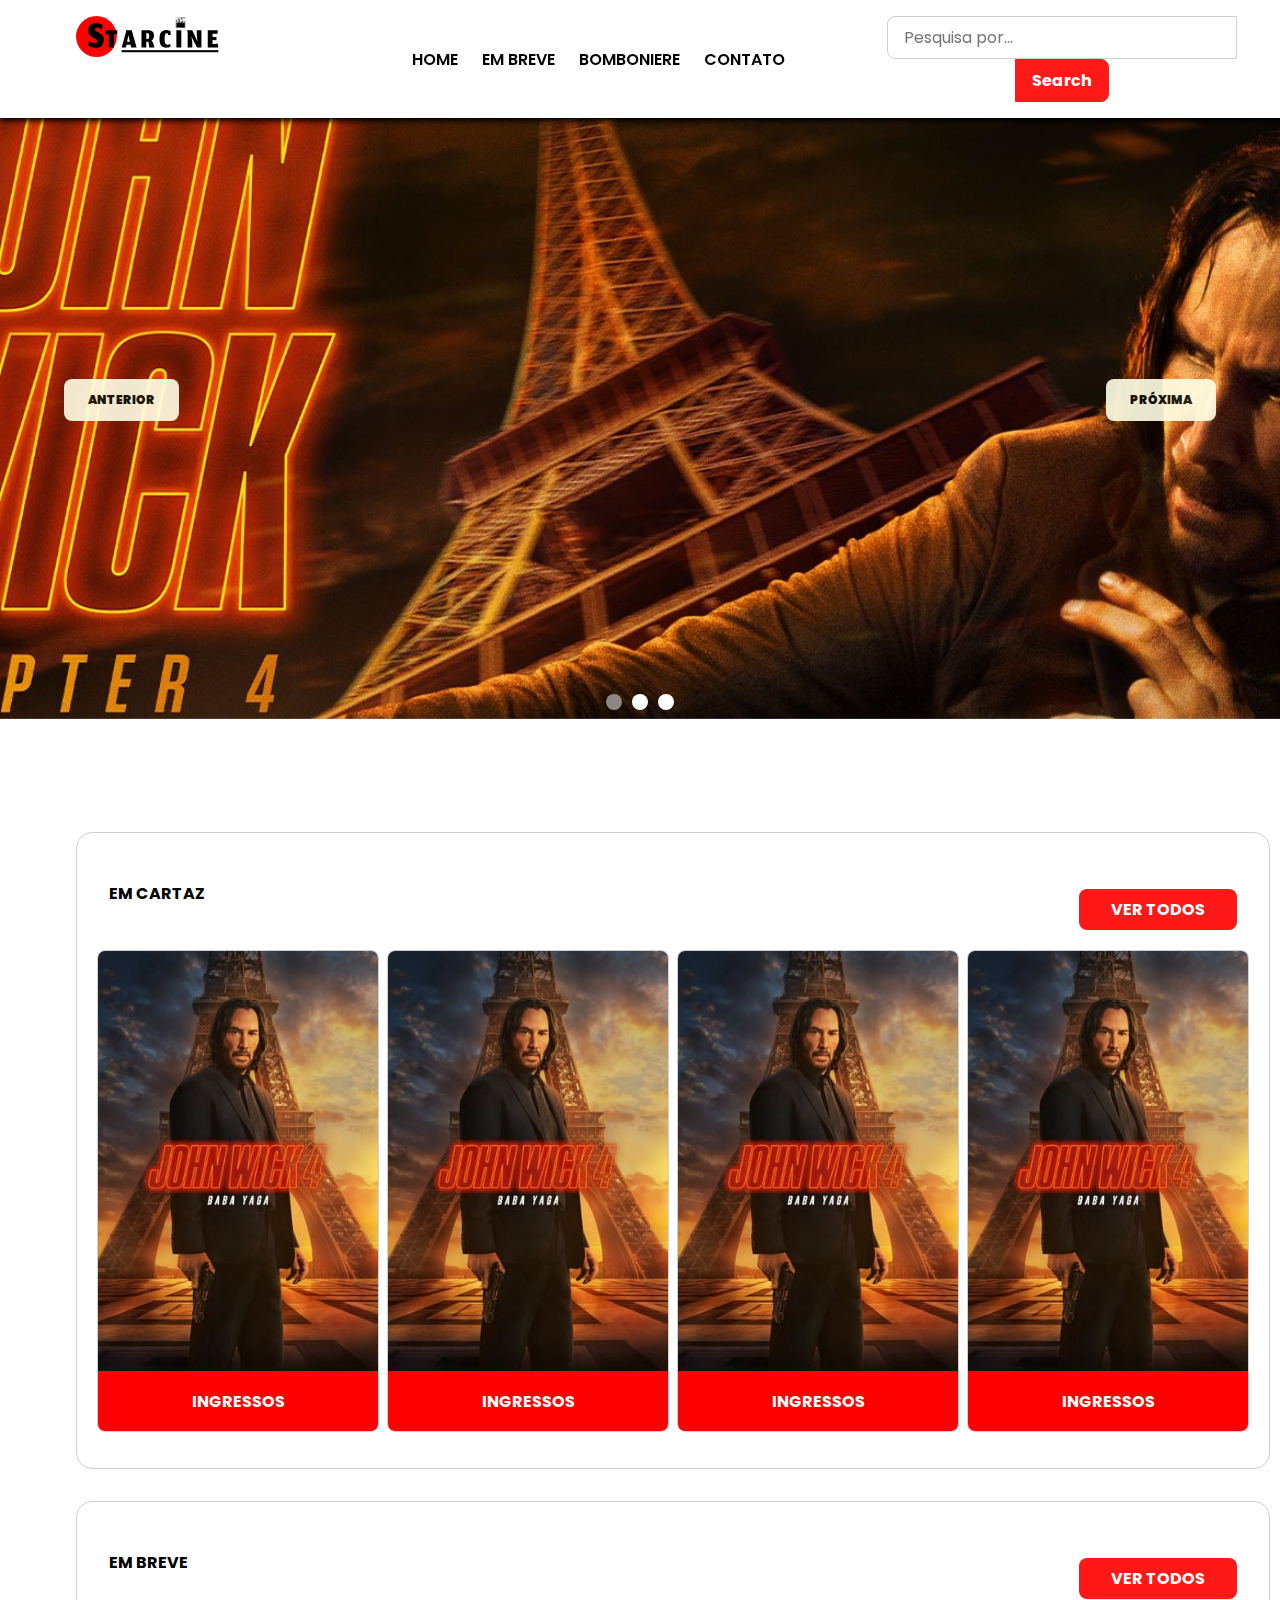
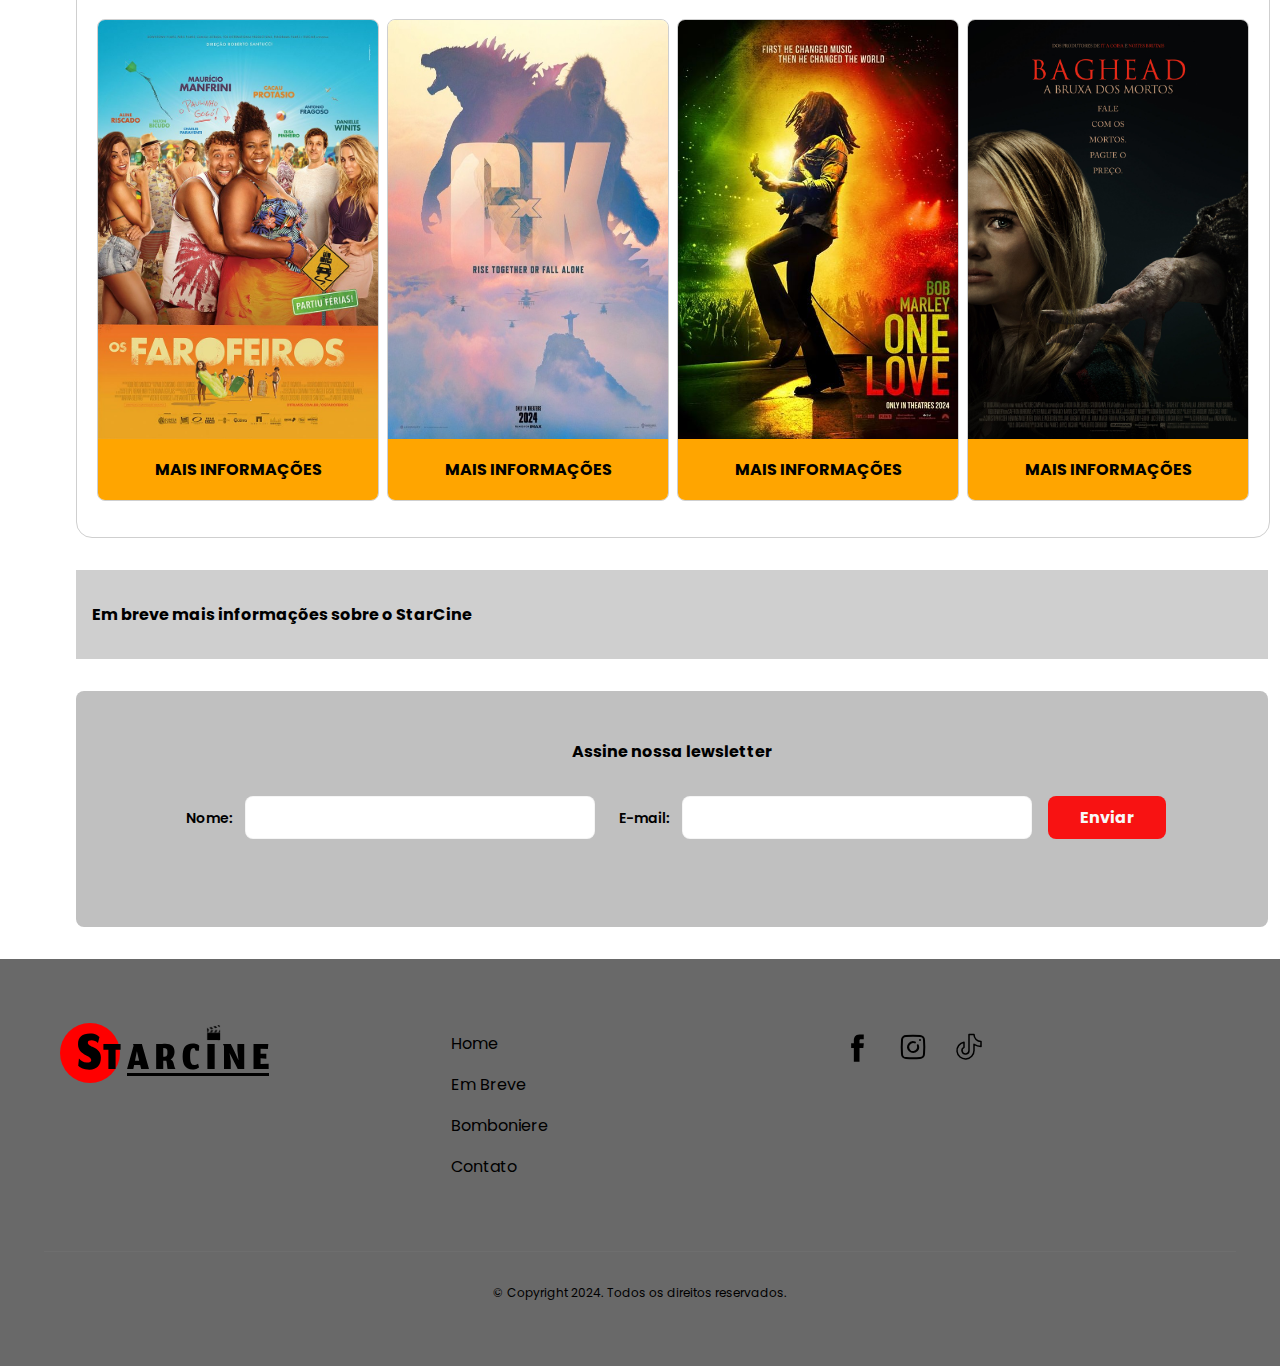
<file: index.html>
<!DOCTYPE html>
<html lang="pt">
<head>
    <meta charset="UTF-8">
    <meta name="viewport" content="width=device-width, initial-scale=1.0">
    <link rel="stylesheet" href="style_home.css">
    <link rel="stylesheet" href="carousel.css">
    <script src="carousel.js"></script>
    <title>StarCine</title>

</head>
<body>

    <header class="sticky"></header>

       <main>
        

        <div class="banner">
            <main class="carousel-container">
                <div class="carousel">
                  <div class="item active">
                    <img src="img/john-wick-4-banner.jpg" alt="Image 1" />
                  </div>
                  <div class="item">
                    <img src="img/banner god x kong.jpg" alt="Image 2" />
                  </div>
                  <div class="item">
                    <img src="img/banner Bob-Marley-One-Love.jpg" alt="Image 3" />
                  </div>
                </div>
                <button class="btn prev">ANTERIOR</button>
                <button class="btn next">PRÓXIMA</button>
                <div class="dots"></div>
              </main>
        </div>
            
        <section>

            <div class="em_cartaz">

                <div class="cabecalho-em-cartaz">
                    <div class="title">
                        <h2>EM CARTAZ</h2>
                    </div>

                    <div class="btn-ver-todos">
                        <a href="#"><button class="ver-todos">VER TODOS</button></a>
                    </div>
                </div>
                
                <div class="filmes">
                    <div class="card-filme">
                        <img src="img/john-wick-4-cartaz.jpg" alt="capa do filme">
                        <a href="#"> <div class="ingressos">INGRESSOS</div></a>
                    </div>
        
                    <div class="card-filme">
                        <img src="img/john-wick-4-cartaz.jpg" alt="capa do filme">
                        <a href="#"> <div class="ingressos">INGRESSOS</div></a>
                    </div>
        
                    <div class="card-filme">
                        <img src="img/john-wick-4-cartaz.jpg" alt="capa do filme">
                        <a href="#"> <div class="ingressos">INGRESSOS</div></a>
                    </div>
        
                    <div class="card-filme">
                        <img src="img/john-wick-4-cartaz.jpg" alt="capa do filme">
                        <a href="#"><div class="ingressos">INGRESSOS</div></a>
                    </div>
                </div>

            </div>

            <div class="em_breve">

                <div class="cabecalho-em-breve">
                    <div class="title">
                        <h2>EM BREVE</h2>
                    </div>

                    <div class="btn-ver-todos">
                        <a href="em-breve.html"><button class="ver-todos">VER TODOS</button></a>
                    </div>
                </div>

                <div class="filmes">
                    <div class="card-filme">
                        <img src="img/farofeiros-2-cartaz.jpg" alt="capa do filme">
                        <a href="#"><div class="informacoes">MAIS INFORMAÇÕES</div></a>
                    </div>

                    <div class="card-filme">
                        <img src="img/God.jpg" alt="capa do filme">
                        <a href="#"><div class="informacoes">MAIS INFORMAÇÕES</div></a>
                    </div>

                    <div class="card-filme">
                        <img src="img/Bruno.jpg" alt="capa do filme">
                        <a href="#"><div class="informacoes">MAIS INFORMAÇÕES</div></a>
                    </div>

                    <div class="card-filme">
                        <img src="img/Bruxa.jpg" alt="capa do filme">
                        <a href="#"><div class="informacoes">MAIS INFORMAÇÕES</div></a>
                    </div>

                </div>

            </div>

            <div class="sobre-nos">
                <h2>Em breve mais informações sobre o StarCine</h2>
            </div>

            <div class="newsletter">
                <h2>Assine nossa lewsletter</h2>
        
                <form id="contactForm">
                    <div>
                        <label for="name">Nome:</label>
                        <input type="text" id="name" name="name" required>
                    </div>
                    <div>
                        <label for="email">E-mail:</label>
                        <input type="email" id="email" name="email" required>
                        
                    </div>
                    <button type="submit">Enviar</button>

                    
                </form>
                <span id="emailError" class="error"></span>
                <div class="message" id="message"></div>
                <script src="validador-email.js"></script>
        
            </div>
        </section>
        
    </main>
    <footer></footer>

    <script>
        fetch('header.html')
            .then(response => response.text())
            .then(data => {
                document.querySelector('header').innerHTML = data;
            });
        
        
        fetch('footer.html')
            .then(response => response.text())
            .then(data => {
                document.querySelector('footer').innerHTML = data;
            });
    </script>
    
</body>
</html>
</file>
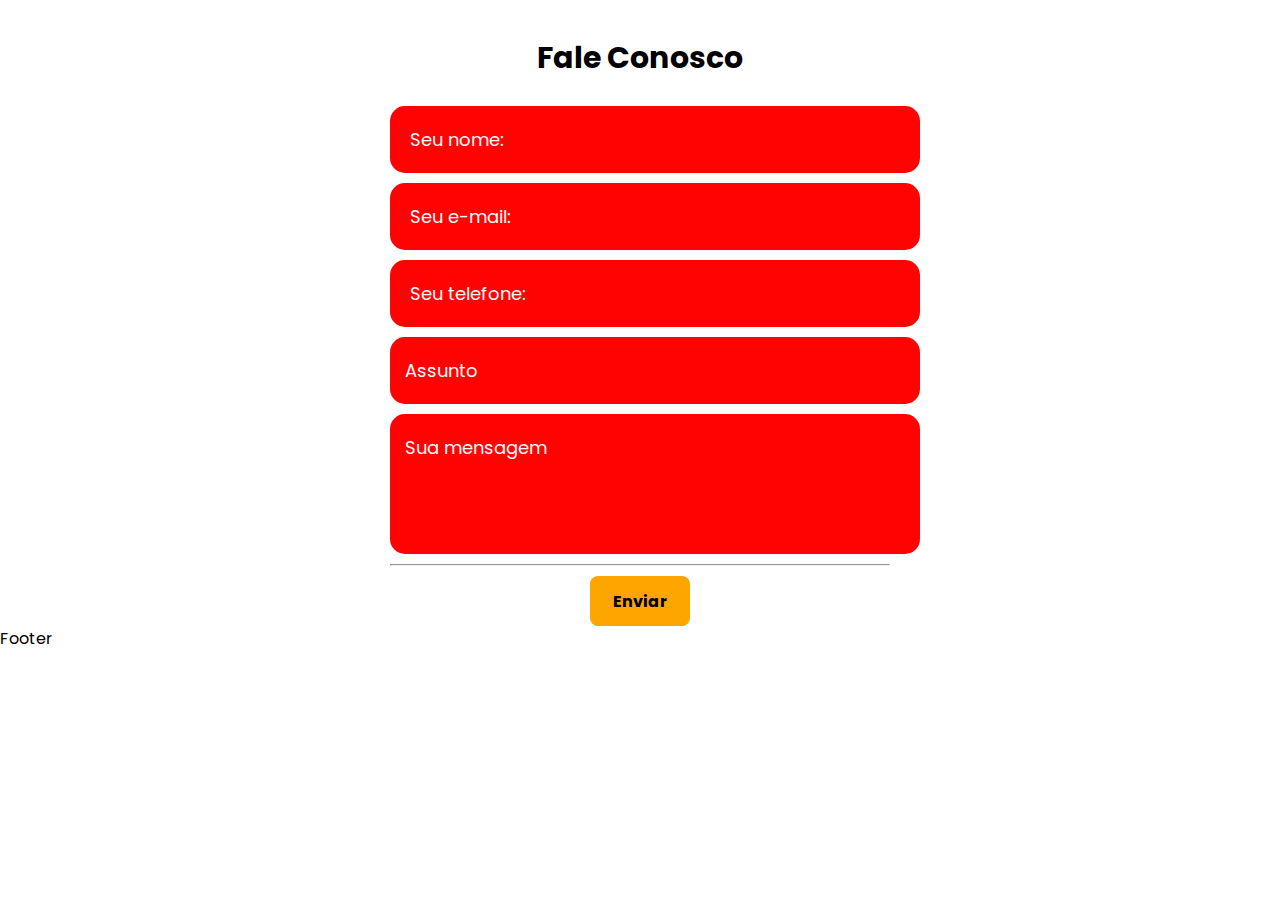
<file: contato.html>
<!DOCTYPE html>
<html lang="pt">
<head>
    <meta charset="UTF-8">
    <meta name="viewport" content="width=device-width, initial-scale=1.0">
    <link rel="stylesheet" href="style_contato.css">
    <script src = "script.js" defer></script>
     <title>Contato - StarCine</title>
</head>
<body>
    <header class="sticky"></header>
    <main>
    <section>   
                <div class="fale_conosco">
                    <div class="interface">
                        <h1>Fale Conosco</h1>
                    </div>

         
        <form id="form">
                    <input name='name'type="text"  id="nome" placeholder =" Seu nome:">
                    <p class="error error-hidden">O nome é obrigatório.</p>
            
                    
                    <input email='email' type="email" id="email" placeholder =" Seu e-mail:">
                    <p class="error error-hidden">O e-mail é inválido.</p>
            
                    <input type="text" id="tel" placeholder =" Seu telefone:" >
                    <p class="error error-hidden"> Por favor informe o seu telefone.</p>

                    <input type="text" id="assunto" placeholder ="Assunto">
                    <p class="error error-hidden">O assunto é obrigatório.</p> 

                    <textarea id="mensagem" placeholder="Sua mensagem" ></textarea> 
                    <p class="error error-hidden">Sua mensagem é obrigatória.</p>

                    <hr />

            <button type="submit">Enviar</button>   
        </form>
        <div class="thanks error-hidden" id="thanks">
            <h2>Obrigado pelo seu contato!</h2>
        </div>
           
        
</section> 

</main>
    <footer>Footer</footer>
   
</body>
</html>
</file>
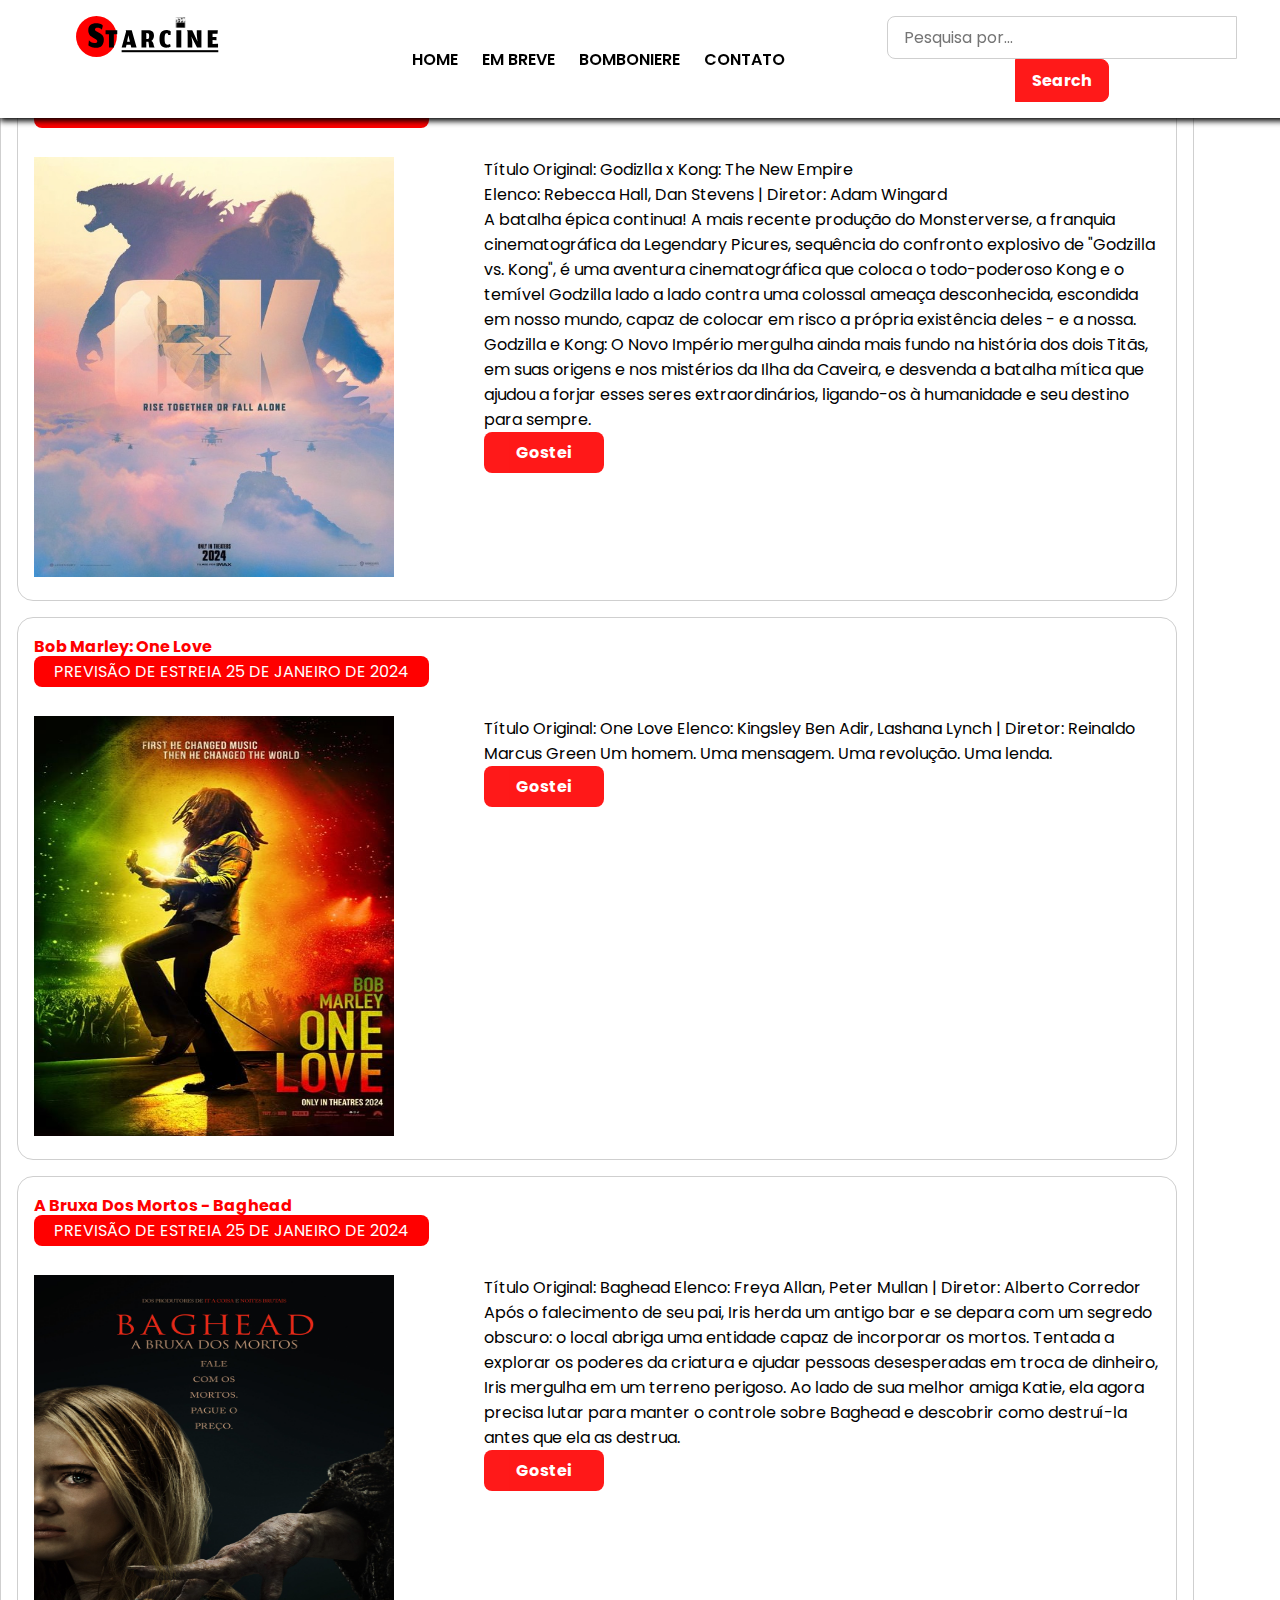
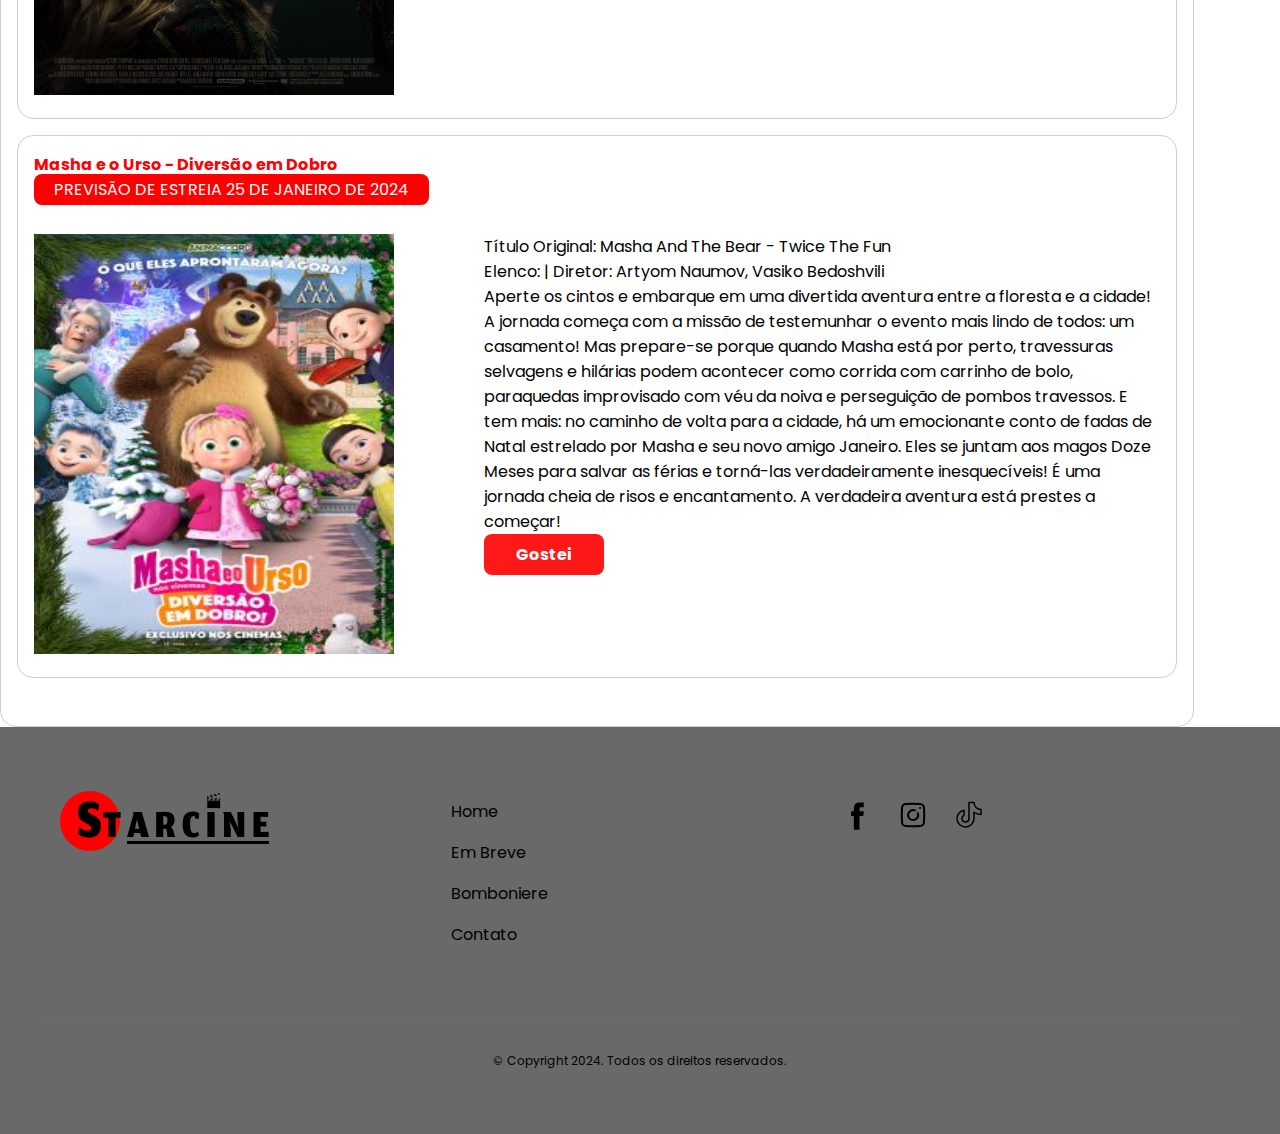
<file: em-breve.html>
<!DOCTYPE html>
<html lang="en">
<head>
    <meta charset="UTF-8">
    <meta name="viewport" content="width=device-width, initial-scale=1.0">
    <link rel="stylesheet" href="style_embreve.css">
    <title>EM BREVE</title>
</head>
<body>

    <header class="sticky"></header> 

<div class="em-breve">
    <h1>EM BREVE</h1>
    <div class="filmes">

        <div class="titulo-filme">
            <h3>Godzilla e Kong: o Novo Império </h3>                                            
            <span>PREVISÃO DE ESTREIA 25 DE JANEIRO DE 2024</span>
        </div>
 
        <div class="img-filme">
            <img src="img/God.jpg">
        </div>

        <div class="sobre-filme">
            <p>Título Original: Godizlla x Kong: The New Empire <br>                              
                Elenco: Rebecca Hall, Dan Stevens | Diretor: Adam Wingard <br>
                A batalha épica continua! A mais recente produção do Monsterverse, a franquia cinematográfica da Legendary Picures, sequência do confronto explosivo de "Godzilla vs. Kong", é uma aventura cinematográfica que coloca o todo-poderoso Kong e o temível Godzilla lado a lado contra uma colossal ameaça desconhecida, escondida em nosso mundo, capaz de colocar em risco a própria existência deles - e a nossa. Godzilla e Kong: O Novo Império mergulha ainda mais fundo na história dos dois Titãs, em suas origens e nos mistérios da Ilha da Caveira, e desvenda a batalha mítica que ajudou a forjar esses seres extraordinários, ligando-os à humanidade e seu destino para sempre.
            </p>
            <button>Gostei</button>
        </div>
    </div>

    <div class="filmes">
        <div class="titulo-filme">
            <h3>Bob Marley: One Love</h3>                                                          <span>PREVISÃO DE ESTREIA 25 DE JANEIRO DE 2024</span>
        </div>
        
        <div class="img-filme">
            <img src="img/Bruno.jpg">
        </div>
        
        <div class="sobre-filme">
            <p>Título Original: One Love Elenco: Kingsley Ben Adir, Lashana Lynch | Diretor: Reinaldo Marcus Green Um homem. Uma mensagem. Uma revolução. Uma lenda.</p>
            <button>Gostei</button>
        </div>
        </div>

        <div class="filmes">
        <div class="titulo-filme">
            <h3>A Bruxa Dos Mortos - Baghead</h3>                                                    <span>PREVISÃO DE ESTREIA 25 DE JANEIRO DE 2024</span>
        </div>
        
        <div class="img-filme">
            <img src="img/Bruxa.jpg">
        </div>

        
        <div class="sobre-filme">
            <p>Título Original: Baghead
Elenco: Freya Allan, Peter Mullan | Diretor: Alberto Corredor <br>
Após o falecimento de seu pai, Iris herda um antigo bar e se depara com um segredo obscuro: o local abriga uma entidade capaz de incorporar os mortos.
Tentada a explorar os poderes da criatura e ajudar pessoas desesperadas em troca de dinheiro, Iris mergulha em um terreno perigoso. 
Ao lado de sua melhor amiga Katie, ela agora precisa lutar para manter o controle sobre Baghead e descobrir como destruí-la antes que ela as destrua.</p>
            <button>Gostei</button>
        </div>
        </div>
        <div class="filmes">
        <div class="titulo-filme">
            <h3>Masha e o Urso - Diversão em Dobro</h3>                                              <span>PREVISÃO DE ESTREIA 25 DE JANEIRO DE 2024</span>
        </div>
        
        <div class="img-filme">
            <img src="img/Urso.jpg">
        </div>
        
        <div class="sobre-filme">
            <p> Título Original: Masha And The Bear - Twice The Fun <br>
                Elenco: | Diretor: Artyom Naumov, Vasiko Bedoshvili <br>
                Aperte os cintos e embarque em uma divertida aventura entre a floresta e a cidade! 
                A jornada começa com a missão de testemunhar o evento mais lindo de todos: um casamento! Mas prepare-se porque quando Masha está por perto, 
                travessuras selvagens e hilárias podem acontecer como corrida com carrinho de bolo, paraquedas improvisado com véu da noiva e perseguição de pombos travessos. 
                E tem mais: no caminho de volta para a cidade, há um emocionante conto de fadas de Natal estrelado por Masha e seu novo amigo Janeiro. 
                Eles se juntam aos magos Doze Meses para salvar as férias e torná-las verdadeiramente inesquecíveis! É uma jornada cheia de risos e encantamento. 
                A verdadeira aventura está prestes a começar!</p>
            <button>Gostei</button>
        </div>
        
        
    </div>

        
        
    </div>

</div>
<footer></footer>
<script>
    fetch('header.html')
        .then(response => response.text())
        .then(data => {
            document.querySelector('header').innerHTML = data;
        });
        
    fetch('footer.html')
        .then(response => response.text())
        .then(data => {
            document.querySelector('footer').innerHTML = data;
        });
    </script>


    
</body>
</html>
</file>
<file: style_home.css>
@import url('https://fonts.googleapis.com/css2?family=Poppins:ital,wght@0,100;0,200;0,300;0,400;0,500;0,600;0,700;0,800;0,900;1,100;1,200;1,300;1,400;1,500;1,600;1,700;1,800;1,900&display=swap');

*{
    margin:0;
    padding:0;
    font-size: 16px;
    font-family: Poppins;
}


/*header*/
header{
    background-color: #ffffff;
    padding: 16px 16px;
    box-shadow: 0px 3px 6px #000;
    z-index: 99;
}

    .sticky{
        position: fixed;
        top: 0;
        width: 100%
    }

    .conteiner-header{
        width: 1160px;
        display: flex;
        margin: 0 auto;
    }

    header .logo{
        width: 20%;
    }

        header .logo img{
            width: 160px;
        }

    header .menu{
        width: 50%;
        align-items: center;
        display: flex;
        flex-direction: row;
        flex-wrap: wrap;
        justify-content: center;
    }

        .menu-principal ul {
            display: flex;
            flex-direction: row;
            list-style-type: none;
            gap: 24px;
        }

        .menu-principal li a {
            font-weight: 600;
            font-size: 16px;
            text-transform: uppercase;
            color: #000000;
            text-decoration: none;
            padding: 16px 0px;
        }

            .menu-principal li a:hover {
                border-bottom: 4px solid red;
            }

    header .buscador{
        width: 30%;
        align-items: center;
        display: flex;
        flex-direction: row;
        flex-wrap: wrap;
        justify-content: center;
    }

        .input-search{
            border: 1px solid #cfcfcf;
            padding: 8px 16px;
            outline: none;
            border-radius: 8px 0px 0px 8px;
        }

        .btn-search{
            border: 1px solid red;
            padding: 8px 16px;
            outline: none;
            border-radius: 0px 8px 8px 0px;
            background-color: red;
            color:#fff
        }

/*banner*/
.banner{
    /* background-image:url(img/john-wick-4-banner.jpg);
    background-repeat: no-repeat;
    background-position: center center;
    background-size: cover; */
    height: 800px;
    width: 100%;
    font-size: 48px;
    text-align: center;
    color: #fff;
}

section{
    width: 1160px;
    margin: 0 auto;
}

/*Em cartaz*/
.em_cartaz{
    width: 1160px;
    padding: 32px 16px;
    border: 1px solid #cfcfcf;
    display: flex;
    flex-wrap: wrap;
    margin: 32px 16px;
    border-radius: 16px;
}
    .cabecalho-em-cartaz{
        width: 100%;
        padding: 16px;
        display: flex;
    }

    .cabecalho-em-cartaz .title{
         width: 50%;
    }

    .cabecalho-em-cartaz .btn-ver-todos{
        width: 50%;
        text-align: right;
    }

/*Em breve*/
.em_breve{
    width: 1160px;
    padding: 32px 16px;
    border: 1px solid #cfcfcf;
    margin: 32px 16px;
    display: flex;
    flex-wrap: wrap;
    border-radius: 16px;
}

    .cabecalho-em-breve{
        padding: 16px;
        display: flex;
        width: 100%;
    }
        .cabecalho-em-breve .title{
            width: 50%;
        }

        .cabecalho-em-breve .btn-ver-todos{
            width: 50%;
            text-align: right;
        }

    .card-filme{
        display: flex;
        flex-direction: column;
        border: 1px solid #cfcfcf;
        width: 280px;
        height: 480px;
        margin: 4px;
        border-radius: 8px;
        text-align: center;
        overflow: hidden;
    }

    .card-filme img{
        width: 100%;
        height: 420px;

    }

.filmes{
    width: 100%;
    display: flex;
}

.sobre-nos{
    width: 1160px;
    padding: 32px 16px;
    background-color: #cfcfcf;
    margin: 32px 16px;
}


.newsletter{
    width: 1160px;
    margin: 32px 16px;
    padding: 48px 16px 24px 16px;
    text-align: center;
    font-size: 12px;
    border-radius: 8px;
    background-color: #C0C0C0;
    display: flex;
    justify-content: center;
    flex-direction: row;
    flex-wrap: wrap;
}

    .newsletter h2 {
        width: 100%;
    }

    .newsletter form{
        display: flex;
        gap: 16px;
        margin: 0 auto;
        margin-top: 32px;
        flex-direction: row;
        flex-wrap: wrap;
    }

        .newsletter form label{
            font-size: 14px;
            font-weight: 600;
            padding: 8px;
        }
    
        .newsletter form input{
            padding: 8px 16px;
            border: 1px solid #0000000a;
            outline: none;
            border-radius: 8px;
        }

        
        .newsletter form button{
            padding: 8px 16px;
            background-color: red;
            padding: 8px 32px;
            color: #fff;
        }

        .newsletter span{
            width: 100%;
            font-size: 14px;
            padding: 32px;
            margin: 0 auto;

        }

button{
    padding: 8px 32px;
    border-radius: 8px;
    font-weight: 700;
    opacity: 0.9;
    border: none;
}

button:hover{
    opacity: 1;
    text-decoration: underline !important;
}

    .ver-todos{
        color: #fff;
        background-color: red;
        margin-top: 8px;
    }

    .ingressos{
        background-color: red;
        color:#fff;
        padding: 18px 0px;
        width: 100%;
        text-decoration: none !important;
        font-weight: 700;
    }

    .ingressos:hover{
        text-decoration: underline !important;
    }

    .card-filme a:link{
        text-decoration: none !important;
    }

    .card-filme a:link:hover{
        text-decoration: underline !important;
    }

    .informacoes{
        background-color: orange;
        padding: 18px 0px;
        width: 100%;
        color: #000;
        font-weight: 700;
    }


footer{
    background-color: dimgray;
    padding: 32px 16px;
}

    footer .conteiner-footer{
        width: 1160px;
        display: flex;
        margin: 0 auto;
        gap: 1%;
        padding: 32px 16px;
    }

        footer .conteiner-footer div{
            width: 100%;
        }

            footer .conteiner-footer .redes-sociais{
                display: flex;
                flex-direction: row;
                gap: 24px;
            }

                footer .conteiner-footer .redes-sociais img{
                    width: 32px;
                    height: 32px;
                }

            footer .conteiner-footer ul li{
                padding: 8px 0px;
            }

            footer .conteiner-footer ul li a{
                font-size: 16px;
                color: #000000;
                text-decoration: none;
            }

                footer .conteiner-footer ul li a:hover{
                    text-decoration: underline;

                }

            footer .conteiner-footer ul li::marker{
                font-size: 0;
            }

    footer .copy{
        border-top:1px solid #ffffff0a;
        width: 1160px;
        margin: 0 auto;
        margin-top: 32px;
        padding: 32px 16px;
        text-align: center;
        font-size: 12px;
    }
</file>
<file: carousel.css>
.carousel-container {
    width: 100%;
    height: 800px;
    margin: auto;
    position: relative;
    display: flex;
    flex-direction: column;
    gap: var(--lx-gap);
  
    .carousel {
      aspect-ratio: 16/9;
      width: 100%;
      position: relative;
      overflow: hidden;
  
      .item {
        opacity: 0;
        width: 100%;
        height: 100%;
        display: none;
        transition: opacity 0.5s ease-in-out;
  
        img {
          width: 100%;
          height: 100%;
          object-fit: cover;
          object-position: center;
        }

  
        &.active {
          opacity: 1;
          display: block;
        }
      }
    }
  
    .btn {
      padding: 1em 2em;
      position: absolute;
      transform: translateY(-50%);
      top: 50%;
      outline: none;
      border: none;
      cursor: pointer;
      text-transform: uppercase;
      font-size: 12px;
      font-weight: 900;
      color: #10100e;
      background-color: #ffffe6;
      transition: transform 0.2s ease-in-out;
  
      &:active,
      &:focus {
        transform: translateY(-50%) scale(0.9);
      }
  
      &:hover {
        transform: translateY(-50%) scale(0.96);
      }
    }
  
    .prev {
      left: 5%;
    }
  
    .next {
      right: 5%;
    }
  
  }

  .dots {
    display: flex;
    align-items: center;
    justify-content: center;
    gap: 10px;
    z-index: 999;
    margin-top: -26px;



    .dot {
      cursor: pointer;
      height: 16px;
      width: 16px;
      background-color: #ffffff;
      transition: background-color 0.2s ease;
      border-radius: 50%;

      &.active,
      &:hover {
        background-color: #ffffff80;
      }
    }
  }
</file>
<file: style_contato.css>
@import url('https://fonts.googleapis.com/css2?family=Poppins:ital,wght@0,100;0,200;0,300;0,400;0,500;0,600;0,700;0,800;0,900;1,100;1,200;1,300;1,400;1,500;1,600;1,700;1,800;1,900&display=swap');

*{
    margin:0;
    padding:0;
    font-size: 16px;
    font-family: Poppins;
}


section{
    width: 1160px;
    margin: 0 auto;
}

h1{
    text-align: center;
    margin: auto;
    padding: 15px 15px;
    font-size: 30px;
    margin-top: 20px;
}
section.formulario{
    padding: 80px 4%;
    max-width: 500px;
    margin: 0 auto;
    
}

form{
    max-width: 500px;
    margin: 0 auto;
    display: flex;
    justify-content: center;
    flex-direction: column;
    gap: 10px;
    margin-top: 10px;
}



form input, form textarea{
     width: 100%;
     background-color: rgba(255, 0, 0, 0.989);
     border: 0;
     outline: 0;
     padding: 20px 15px;
     border-radius: 15px;
     color:white;
     font-size: 18px;
     transition: 0.2s

     
}

form input::placeholder{
    color: #fff;
}
form textarea::placeholder{
    color: #fff;
    
}

form textarea{
    resize: none;
    height: 100px;
}

button {
    margin-top: 30px;
    text-align: center;
    max-height: 50px;
    width: 100%;
     background-color: rgba(255, 0, 0, 0.989);
     border: 0;
     outline: 0;
     padding: 20px 15px;
     border-radius: 15px;
     color: #fff;
     font-size: 16px;
     transition: 0.2s

     
}

button {
    width: 100px;
    height: 50px;
    background-color:orange;
    color:black;
    cursor:pointer;
    padding: 10px 20px;
    font-weight: bold;
    border-radius: 8px;
    margin: 0 auto;
    border: #1b0505;

}
button:hover {
    background-image:rgb(255, 136, 0);
    color: white;
    border: 1px solid #fff;
  }

.error {
    font-size: 12px;
    color: red;


  }

  .invalid {
    border: 5px solid red
    
  }


.error-hidden {
    display: none;
  }

  .thanks {
    padding: 40px;
    text-align: center;
  }
</file>
<file: style_embreve.css>
.em-breve{
    padding:32px 16px;
    border:1px solid #cfcfcf;
    border-radius:16px;
    width:1160px;
    display:flex;
    flex-wrap: wrap;
}
.filmes{
    border:1px solid #cfcfcf;
    border-radius:16px;
    display:flex;
    flex-wrap:wrap;
    padding:16px;
    margin-bottom:16px;
}
.titulo-filme{
    width:100%;
    margin-bottom:32px;
}

.titulo-filme h3{
    color:red;
    font-style:unset;
    font-weight:bolder;
}
.titulo-filme span{
    color: white;
    background-color:red;
    padding:4px 20px;
    border-radius:8px;
}

.img-filme{
    width:40%;
    color:red;
}
.img-filme img{
    width:360px;
    height:420px;
}
.sobre-filme{
    width:60%;
}
.sobre-filme button{
 color:white;
 background-color: red;
}
</file>
